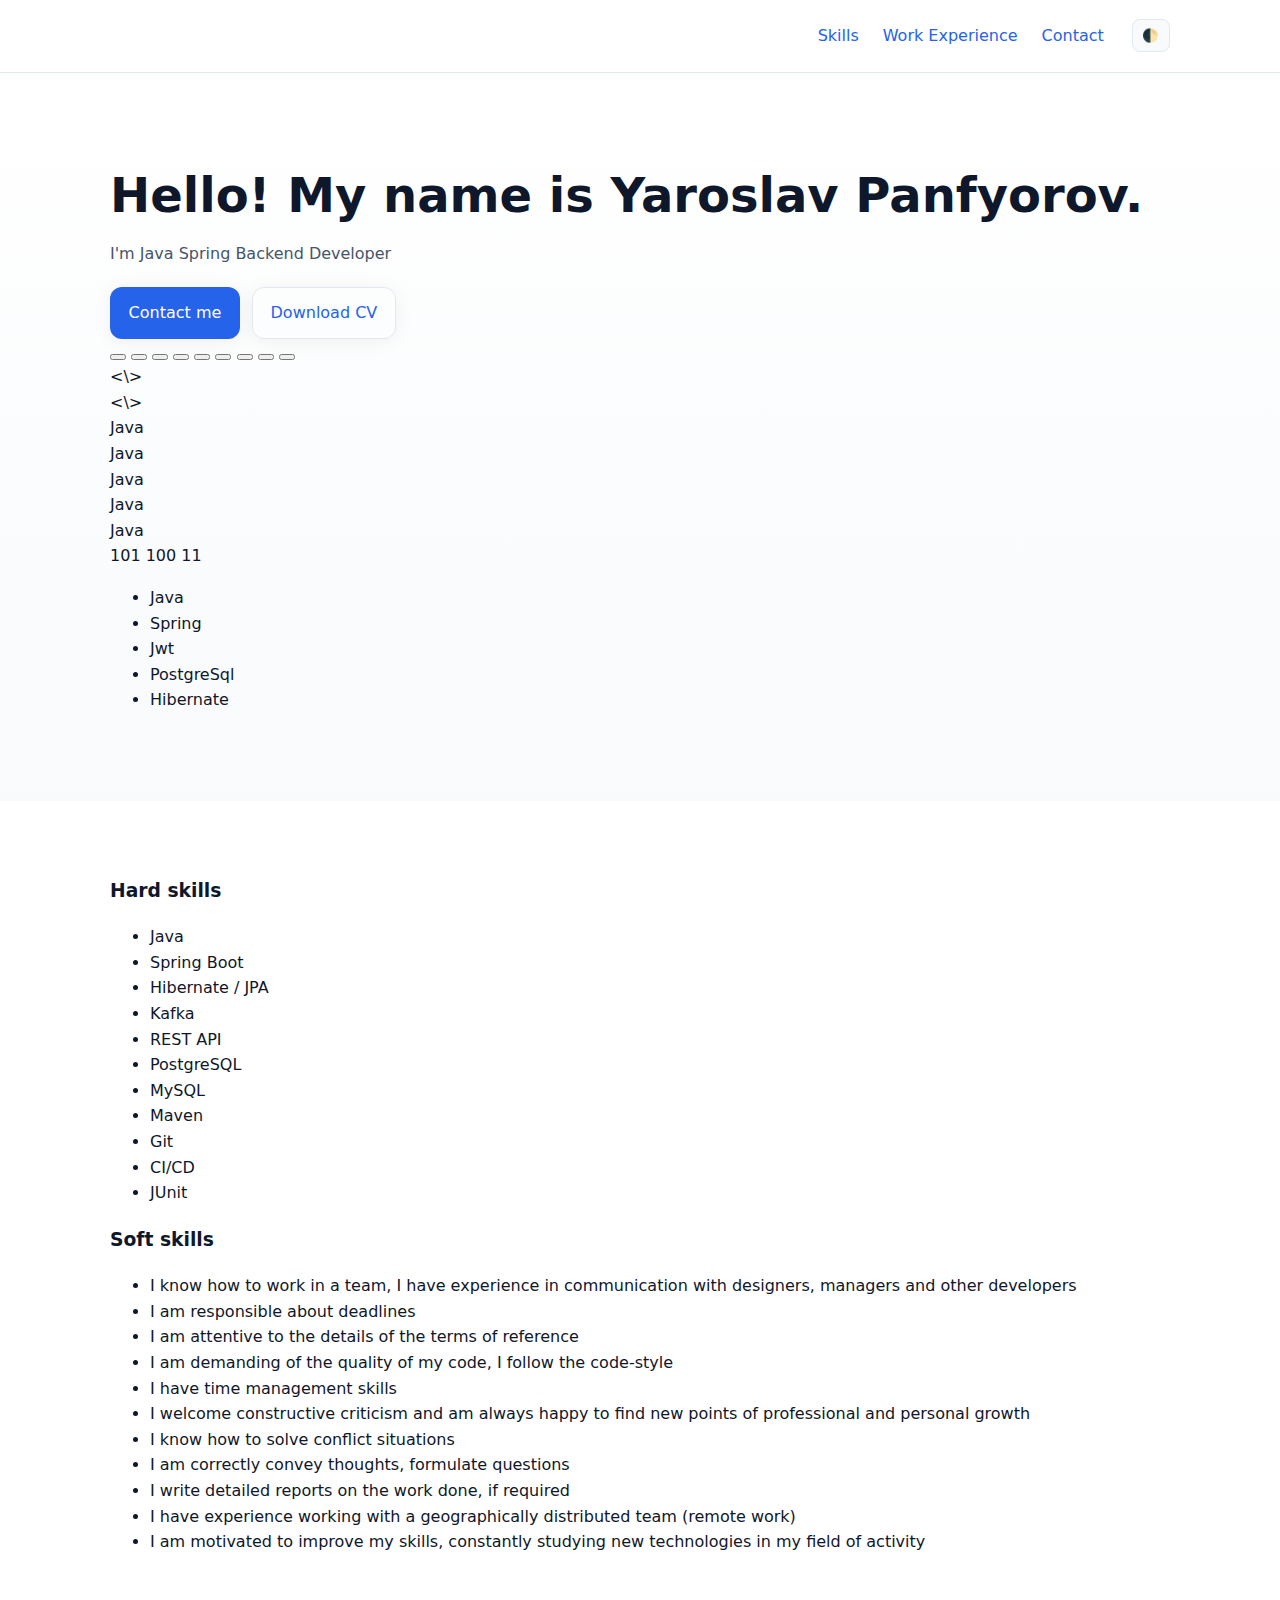
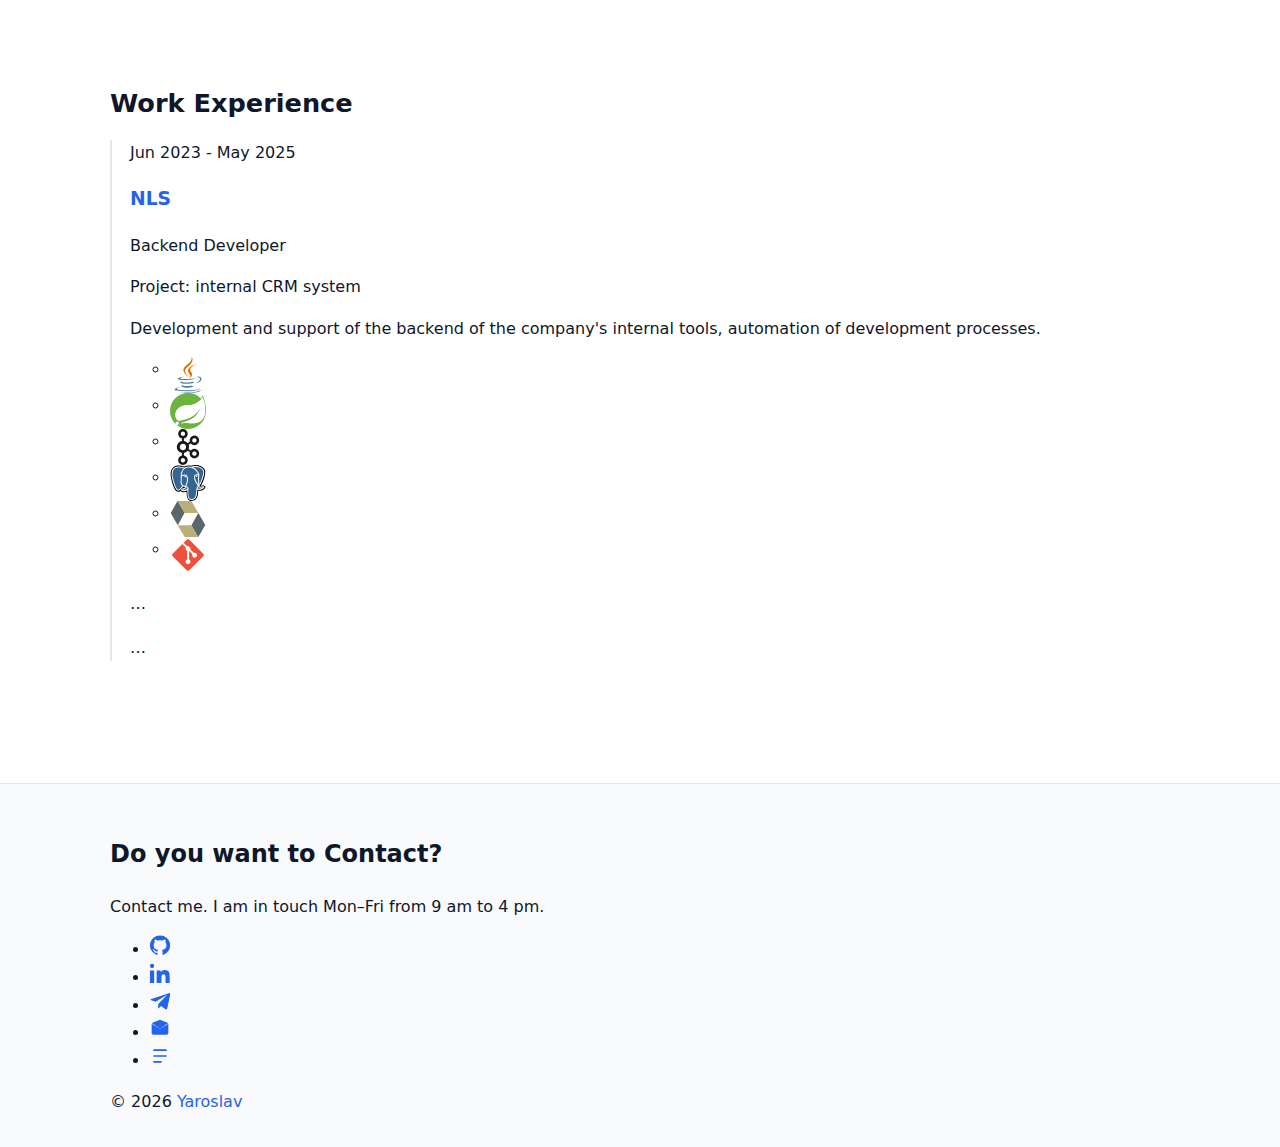
<file: index.html>
<!doctype html>
<html lang="ru" dir="ltr">
<head>
  <meta charset="utf-8" />
  <meta name="viewport" content="width=device-width,initial-scale=1" />
  <title>Yaroslav Panfyorov Backend developer| Portfolio</title>
  <meta name="description" content="Site portfolio Yaroslav Panfyorov" />


  <!-- Open Graph -->
  <meta property="og:title" content="Yaroslav — Portfolio" />
  <meta property="og:description" content="Проекты, опыт и контакты." />
  <meta property="og:type" content="website" />
  <meta property="og:url" content="./" />
  <meta property="og:image" content="./assets/img/og-preview.png" />

  <link rel="icon" href="./assets/img/favicon.png" type="image/png" />
  <link rel="preload" href="./assets/css/main.css" as="style" />
  <link rel="stylesheet" href="./assets/css/main.css" />
  <script defer src="./assets/js/main.js"></script>
</head>
<body>
<a class="skip-link" href="#hero">Move to content</a>

<header class="header" role="banner">
  <div class="container header__inner">
    <a href="#hero">
      <svg class="logo__svg" width="64" height="64" viewBox="0 0 64 64" fill="none" xmlns="http://www.w3.org/2000/svg">
              <path fill-rule="evenodd" clip-rule="evenodd" d="M45.6001 34.7586C45.6001 33.6157 44.5258 32.6896 43.2001 32.6896H20.8C19.4743 32.6896 18.4 33.6157 18.4 34.7586V51.3103C18.4 51.6909 18.7586 52 19.2 52H44.8001C45.2415 52 45.6001 51.6909 45.6001 51.3103V34.7586ZM32.8412 37.9889L29.6412 46.2647C29.5019 46.6256 29.7283 47.0166 30.1476 47.1372C30.5662 47.2573 31.0198 47.0621 31.1597 46.7007L34.3597 38.4248C34.499 38.064 34.2726 37.6729 33.8533 37.5523C33.4347 37.4322 32.9812 37.6274 32.8412 37.9889ZM27.8658 46.1L24.9619 42.3447L27.8658 38.5895C28.1105 38.2723 28.0115 37.8441 27.6444 37.6328C27.2765 37.4219 26.7797 37.5072 26.5347 37.8237L23.3347 41.9617C23.1554 42.1935 23.1554 42.4955 23.3347 42.7271L26.5347 46.865C26.7794 47.1815 27.2761 47.2671 27.6444 47.0559C28.0115 46.845 28.1108 46.4167 27.8658 46.0993V46.1ZM37.4658 46.8654L40.6658 42.7275C40.8451 42.4956 40.8451 42.1936 40.6658 41.9621L37.4658 37.8241C37.2212 37.5076 36.7244 37.422 36.3562 37.6333C35.989 37.8442 35.8897 38.2724 36.1347 38.5899L39.0387 42.3451L36.1347 46.1004C35.8901 46.4175 35.989 46.8458 36.3562 47.057C36.724 47.2679 37.2208 47.1826 37.4658 46.8661V46.8654Z" fill="white"></path>
              <path fill-rule="evenodd" clip-rule="evenodd" d="M43.2 21.6552C43.2 26.9877 38.1857 31.3103 32 31.3103C25.8143 31.3103 20.8 26.9877 20.8 21.6552C20.8 16.3227 25.8143 12 32 12C38.1857 12 43.2 16.3227 43.2 21.6552Z" fill="white"></path>
              <path fill-rule="evenodd" clip-rule="evenodd" d="M16.8 39.2126C13.8104 42.4657 12 46.692 12 51.3103C12 51.6909 12.3586 52 12.8 52H16.9368C16.8478 51.7842 16.8 51.5523 16.8 51.3103L16.8 39.2126Z" fill="white"></path>
              <path fill-rule="evenodd" clip-rule="evenodd" d="M47.2 39.2126V51.3103C47.2 51.5523 47.1522 51.7842 47.0632 52H51.2C51.6414 52 52 51.6909 52 51.3103C52 46.6918 50.1896 42.4654 47.2 39.2126H47.2Z" fill="white"></path>
    </svg>
    </a>


    <button class="header__burger" aria-label="Открыть меню" aria-expanded="false" aria-controls="nav">
      <span class="header__burger-line" aria-hidden="true"></span>
      <span class="header__burger-line" aria-hidden="true"></span>
      <span class="header__burger-line" aria-hidden="true"></span>
    </button>

    <nav id="nav" class="nav" role="navigation" aria-label="Main navigation">
      <ul class="nav__list">
        <li class="nav__item"><a class="nav__link" href="#skills">Skills</a></li>
        <li class="nav__item"><a class="nav__link" href="#experience">Work Experience</a></li>
        <li class="nav__item"><a class="nav__link" href="#contact">Contact</a></li>
      </ul>
      <button class="theme-toggle" type="button" aria-pressed="false" title="change theme" data-theme-toggle>
        <span class="theme-toggle__icon" aria-hidden="true">🌓</span><span class="visually-hidden">Topic</span>
      </button>
    </nav>
  </div>
</header>

<main id="main" class="main" role="main">
  <!-- Hero -->
<section id="hero" class="hero" aria-labelledby="hero-title">
  <div class="container hero__inner">

    <div class="hero__content">
      <h1 id="hero-title" class="hero__title">Hello! My name is Yaroslav Panfyorov.</h1>
      <p class="hero__subtitle">I'm Java Spring Backend Developer</p>
      <div class="hero__cta">
        <a class="btn btn--primary" href="#contact">Contact me</a>
        <a class="btn btn--ghost" href="assets/pdf/Yaroslav_Panfyorov_CV.docx" download>Download CV</a>
      </div>
    </div>

    <!-- 3D scene (без React) -->
<div class="hero__scene-wrapper" aria-hidden="true">
  <div class="hero-scene" data-js-scroll-effect>
    <!-- Laptop -->
    <div class="laptop-bottom-panel">
      <div class="laptop-bottom-panel__shadow"></div>
      <div class="laptop-bottom-panel__base"></div>
      <div class="laptop-bottom-panel__keyboard">
        <!-- Клавиши делаем кнопками, но без табфокуса -->
        <!-- Сгенерировано сокращённо — можно дублировать при желании -->
        <button class="laptop-bottom-panel__key" type="button" tabindex="-1" aria-hidden="true"></button>
        <button class="laptop-bottom-panel__key" type="button" tabindex="-1" aria-hidden="true"></button>
        <button class="laptop-bottom-panel__key" type="button" tabindex="-1" aria-hidden="true"></button>
        <button class="laptop-bottom-panel__key" type="button" tabindex="-1" aria-hidden="true"></button>
        <button class="laptop-bottom-panel__key" type="button" tabindex="-1" aria-hidden="true"></button>
        <button class="laptop-bottom-panel__key" type="button" tabindex="-1" aria-hidden="true"></button>
        <button class="laptop-bottom-panel__key" type="button" tabindex="-1" aria-hidden="true"></button>
        <button class="laptop-bottom-panel__key" type="button" tabindex="-1" aria-hidden="true"></button>
        <button class="laptop-bottom-panel__key" type="button" tabindex="-1" aria-hidden="true"></button>
      </div>
      <div class="laptop-bottom-panel__shine"></div>
    </div>
    <div class="laptop-top-panel">
      <div class="laptop-top-panel__base"></div>
      <div class="laptop-top-panel__screen"></div>
      <div class="laptop-top-panel__shine"></div>
    </div>

    <!-- UML -->
    <div class="uml-diagram">
      <div class="uml-diagram__ellipse uml-diagram__ellipse--top"></div>
      <div class="uml-diagram__direction-arrow uml-diagram__direction-arrow--top"></div>
      <div class="uml-diagram__rhombus">&lt;\&gt;</div>
      <div class="uml-diagram__direction-arrow uml-diagram__direction-arrow--left"></div>
      <div class="uml-diagram__direction-line uml-diagram__direction-line--top-left"></div>
      <div class="uml-diagram__direction-line uml-diagram__direction-line--top-right"></div>
      <div class="uml-diagram__direction-arrow uml-diagram__direction-arrow--right"></div>
      <div class="uml-diagram__rectangle uml-diagram__rectangle--left"></div>
      <div class="uml-diagram__rectangle uml-diagram__rectangle--right"></div>
      <div class="uml-diagram__direction-line uml-diagram__direction-line--bottom"></div>
      <div class="uml-diagram__direction-arrow uml-diagram__direction-arrow--bottom"></div>
      <div class="uml-diagram__ellipse uml-diagram__ellipse--bottom"></div>
    </div>

    <!-- Плавающие «бейджи» технологий -->
    <div class="code-signs" aria-hidden="true">
      <div class="code-signs__sign code-signs__sign--left code-signs__sign--tag">&lt;\&gt;</div>
      <div class="code-signs__sign code-signs__sign--left code-signs__sign--ts">Java</div>
      <div class="code-signs__sign code-signs__sign--right code-signs__sign--react">Java</div>
      <div class="code-signs__sign code-signs__sign--right code-signs__sign--postcss">Java</div>
      <div class="code-signs__sign code-signs__sign--left code-signs__sign--js">Java</div>
      <div class="code-signs__sign code-signs__sign--left code-signs__sign--stars">Java</div>
    </div>

    <!-- Бегущая «код-панель» -->
    <div class="code-panel" aria-hidden="true">
      <div class="code-panel__word"></div>
      <div class="code-panel__word code-panel__word--2"></div>
      <div class="code-panel__word code-panel__word--bright-color"></div>
      <div class="code-panel__word code-panel__word--yellow-color"></div>
    </div>

    <!-- Байт-код -->
    <div class="byte-code" aria-hidden="true">
      <span class="byte-code__char">1</span><span class="byte-code__char">0</span><span class="byte-code__char">1</span>
      <span class="byte-code__char">1</span><span class="byte-code__char">0</span><span class="byte-code__char">0</span>
      <span class="byte-code__char">1</span><span class="byte-code__char">1</span>
    </div>

    <!-- Икон-слайдер (ванильный) -->
    <div class="hero-slider" data-js-slider>
      <ul class="hero-slider__list" data-js-slider-track>
        <li class="hero-slider__item">Java</li>
        <li class="hero-slider__item">Spring</li>
        <li class="hero-slider__item">Jwt</li>
        <li class="hero-slider__item">PostgreSql</li>
        <li class="hero-slider__item">Hibernate</li>

      </ul>
    </div>
  </div>
</div>

  </div>
</section>

   <!-- Skills -->
  <section id="skills" class="skills skills--two-cols" aria-labelledby="skills-title">
  <div class="container">
    <h2 id="skills-title" class="section-title visually-hidden">Skills</h2>

    <div class="skills__cols">
      <!-- Hard -->
      <section aria-labelledby="skills-hard-title" class="skills__col">
        <h3 id="skills-hard-title" class="skills__title skills__title--hard">Hard <span>skills</span></h3>
        <ul class="skill-list" role="list">
          <li class="skill-pill">Java</li>
          <li class="skill-pill">Spring Boot</li>
          <li class="skill-pill">Hibernate / JPA</li>
          <li class="skill-pill">Kafka</li>
          <li class="skill-pill">REST API</li>
          <li class="skill-pill">PostgreSQL</li>
          <li class="skill-pill">MySQL</li>
          <li class="skill-pill">Maven</li>
          <li class="skill-pill">Git</li>
          <li class="skill-pill">CI/CD</li>
          <li class="skill-pill">JUnit</li>
        </ul>
      </section>

      <!-- Soft -->
      <section aria-labelledby="skills-soft-title" class="skills__col">
        <h3 id="skills-soft-title" class="skills__title skills__title--soft">Soft <span>skills</span></h3>
        <ul class="skill-list" role="list">
          <li class="skill-pill">I know how to work in a team, I have experience in communication with designers, managers and other developers</li>
          <li class="skill-pill">I am responsible about deadlines</li>
          <li class="skill-pill">I am attentive to the details of the terms of reference</li>
          <li class="skill-pill">I am demanding of the quality of my code, I follow the code-style</li>
          <li class="skill-pill">I have time management skills</li>
          <li class="skill-pill">I welcome constructive criticism and am always happy to find new points of professional and personal growth</li>
          <li class="skill-pill">I know how to solve conflict situations</li>
          <li class="skill-pill">I am correctly convey thoughts, formulate questions</li>
          <li class="skill-pill">I write detailed reports on the work done, if required</li>
          <li class="skill-pill">I have experience working with a geographically distributed team (remote work)</li>
          <li class="skill-pill">I am motivated to improve my skills, constantly studying new technologies in my field of activity</li>
        </ul>
      </section>
    </div>
  </div>
</section>


  <!-- Work Experience -->
<section id="experience" class="experience section">
  <div class="container experience__inner">
    <h2 class="section-title">Work <span>Experience</span></h2>

    <ol class="timeline">
      <li class="timeline__item">
        <article class="exp-card">
           <time class="work-experience-card__date" datetime="2023-06"> Jun 2023 - May 2025 </time>
           <h3 class="work-experience-card__title">
             <a class="work-experience-card__link"  target="_blank" title="Open a new tab"> NLS </a>
           </h3>
           <div class="work-experience-card__position" bis_skin_checked="1"> Backend Developer </div>
           <div class="work-experience-card__description" bis_skin_checked="1">
             <p>Project: internal CRM system</p>
             <p>Development and support of the backend of the company's internal tools, automation of development processes.</p>
           </div>
           <div class="stack" bis_skin_checked="1">
             <ul class="stack__list flow">
               <li class="stack__item">
                 <img class="stack__image" src="assets/icon/java-svgrepo-com.svg" alt="Java" title="Java" width="36" height="36" loading="lazy">
               </li>
               <li class="stack__item">
                 <img class="stack__image" src="assets/icon/spring-icon-svgrepo-com.svg" alt="spring" title="spring" width="36" height="36" loading="lazy">
               </li>
               <li class="stack__item">
                 <img class="stack__image" src="assets/icon/kafka-icon-svgrepo-com.svg" alt="kafka" title="kafka" width="36" height="36" loading="lazy">
               </li>
               <li class="stack__item">
                 <img class="stack__image" src="assets/icon/postgresql-svgrepo-com.svg" alt="postgresql" title="postgresql" width="36" height="36" loading="lazy">
               </li>
               <li class="stack__item">
                 <img class="stack__image" src="assets/icon/hibernate-svgrepo-com.svg" alt="hibernate" title="hibernate" width="36" height="36" loading="lazy">
               </li>
               <li class="stack__item">
                 <img class="stack__image" src="assets/icon/git-svgrepo-com.svg" alt="git" title="git" width="36" height="36" loading="lazy">
               </li>
             </ul>
           </div>
        </article>
      </li>
      <li class="timeline__item">
        <article class="exp-card">…</article>
      </li>
      <li class="timeline__item">
        <article class="exp-card">…</article>
      </li>
      <!-- ещё элементы -->
    </ol>
  </div>
</section>


</main>

<footer id="contact" class="footer" role="contentinfo" >
  <div class="container">
    <div class="footer__card">
      <div class="footer__left">
        <h2 class="footer__title">
          Do you want to  <span class="footer__accent">Contact?</span>
        </h2>
        <p class="footer__note">
          Contact me. I am in touch Mon–Fri from 9 am to 4 pm.
        </p>
      </div>

      <ul class="footer__socials" aria-label="Social links">
        <li>
          <a class="socbtn" href="https://github.com/xpanfy00" target="_blank" rel="noopener" aria-label="GitHub">
            <!-- GitHub -->
            <svg viewBox="0 0 24 24" width="20" height="20" aria-hidden="true"><path fill="currentColor" d="M12 .5a12 12 0 0 0-3.79 23.39c.6.11.82-.26.82-.58v-2.02c-3.34.73-4.04-1.61-4.04-1.61-.55-1.39-1.35-1.76-1.35-1.76-1.1-.75.08-.74.08-.74 1.22.09 1.87 1.26 1.87 1.26 1.08 1.86 2.84 1.32 3.53 1.01.11-.79.42-1.32.76-1.63-2.66-.3-5.46-1.33-5.46-5.93 0-1.31.47-2.39 1.24-3.23-.13-.31-.54-1.55.12-3.23 0 0 1.01-.32 3.3 1.23a11.45 11.45 0 0 1 6.01 0c2.28-1.55 3.29-1.23 3.29-1.23.66 1.68.25 2.92.12 3.23.77.84 1.24 1.92 1.24 3.23 0 4.61-2.8 5.63-5.47 5.93.43.37.81 1.1.81 2.22v3.29c0 .32.21.7.83.58A12 12 0 0 0 12 .5z"/></svg>
          </a>
        </li>
        <li>
          <a class="socbtn" href="https://www.linkedin.com/in/yaroslav-panfyorov-017545185/" target="_blank" rel="noopener" aria-label="LinkedIn">
            <svg viewBox="0 0 24 24" width="20" height="20" aria-hidden="true"><path fill="currentColor" d="M4.98 3.5C4.98 4.88 3.86 6 2.5 6S0 4.88 0 3.5 1.12 1 2.5 1 4.98 2.12 4.98 3.5zM0 8.98h5V24H0zM8 8.98h4.79v2.05h.07c.67-1.27 2.3-2.6 4.74-2.6 5.07 0 6 3.33 6 7.67V24h-5v-6.75c0-1.61-.03-3.68-2.25-3.68-2.25 0-2.6 1.76-2.6 3.56V24H8z"/></svg>
          </a>
        </li>
        <li>
          <a class="socbtn" href="https://t.me/carter077" target="_blank" rel="noopener" aria-label="Telegram">
            <svg viewBox="0 0 24 24" width="20" height="20" aria-hidden="true"><path fill="currentColor" d="M9.97 15.45l-.39 5.48c.56 0 .8-.24 1.09-.53l2.62-2.52 5.43 3.97c.99.55 1.69.26 1.96-.92l3.55-16.64h.01c.31-1.44-.52-2-1.48-1.65L1.67 9.55c-1.41.55-1.38 1.34-.24 1.69l5.3 1.65 12.34-7.59c.58-.35 1.11-.16.68.19"/></svg>
          </a>
        </li>
        <li>
          <a class="socbtn" href="mailto:y.panfyorov@gmail.com" aria-label="Email">
            <svg viewBox="0 0 24 24" width="20" height="20" aria-hidden="true"><path fill="currentColor" d="M12 13L2 6.75V18a2 2 0 0 0 2 2h16a2 2 0 0 0 2-2V6.75z"/><path fill="currentColor" d="M22 6l-10 7L2 6l10-4z"/></svg>
          </a>
        </li>
        <li>
          <a class="socbtn" href="#" aria-label="Blog">
            <svg viewBox="0 0 24 24" width="20" height="20" aria-hidden="true"><path fill="currentColor" d="M4 4h16v2H4zm0 7h16v2H4zm0 7h10v2H4z"/></svg>
          </a>
        </li>
      </ul>

      <div class="footer__copy">
        © <span id="year"></span> <a class="link" href="#" rel="noopener">Yaroslav</a>
      </div>
    </div>
  </div>
</footer>

</body>
</html>
</file>
<file: assets/css/main.css>
:root {
  --bg: #ffffff;
  --text: #0f172a;
  --muted: #475569;
  --primary: #2563eb;
  --surface: #f8fafc;
  --border: #e2e8f0;
  --shadow: 0 2px 20px rgba(2, 6, 23, .06);
  --rad: 12px;
  --container: 1100px;
}

[data-theme=dark] {
  --bg: #0b1020;
  --text: #e5e7eb;
  --muted: #a3a3a3;
  --primary: #60a5fa;
  --surface: #0f172a;
  --border: #1f2937;
  --shadow: 0 2px 20px rgba(0,0,0,.35);
}

* {
  box-sizing: border-box;
}

html, body {
  height: 100%;
}

html {
  scroll-behavior: smooth;
}

body {
  margin: 0;
}

img {
  max-width: 100%;
  display: block;
  height: auto;
}

a {
  color: var(--primary);
  text-decoration: none;
}
a:focus {
  outline: 2px dashed var(--primary);
  outline-offset: 2px;
}

.visually-hidden {
  position: absolute !important;
  clip: rect(0 0 0 0) !important;
  clip-path: inset(50%) !important;
  height: 1px !important;
  width: 1px !important;
  overflow: hidden !important;
  white-space: nowrap !important;
  border: 0 !important;
  padding: 0 !important;
  margin: -1px !important;
}

.skip-link {
  position: absolute;
  left: -9999px;
  top: auto;
}
.skip-link:focus {
  left: 1rem;
  top: 1rem;
  background: #fff;
  color: #000;
  padding: 0.5rem 1rem;
  border-radius: 0.5rem;
  z-index: 1000;
}

body {
  font: 16px/1.6 system-ui, -apple-system, Segoe UI, Roboto, Ubuntu, Cantarell, Noto Sans, "Helvetica Neue", Arial, "Apple Color Emoji", "Segoe UI Emoji";
  background: var(--bg);
  color: var(--text);
}

.section-title {
  font-size: clamp(1.25rem, 2vw, 1.75rem);
  margin: 0 0 1rem;
}

.link {
  position: relative;
}
.link::after {
  content: "";
  position: absolute;
  left: 0;
  bottom: -2px;
  width: 100%;
  height: 1px;
  background: currentColor;
  transform: scaleX(0);
  transform-origin: left;
  transition: transform 0.2s;
}
.link:hover::after {
  transform: scaleX(1);
}

.btn {
  display: inline-block;
  padding: 0.75rem 1.1rem;
  border-radius: 0.75rem;
  border: 1px solid var(--border);
  box-shadow: var(--shadow);
  transition: 0.2s;
}
.btn--primary {
  background: var(--primary);
  color: #fff;
  border-color: transparent;
}
.btn--primary:hover {
  transform: translateY(-1px);
}
.btn--ghost:hover {
  background: var(--surface);
}

.container {
  width: 100%;
  max-width: var(--container);
  margin-inline: auto;
  padding-inline: 20px;
}

.main {
  padding-top: 12px;
}

.header {
  position: sticky;
  top: 0;
  z-index: 50;
  background: var(--bg);
  border-bottom: 1px solid var(--border);
}

.header__inner {
  display: flex;
  align-items: center;
  justify-content: space-between;
  min-height: 64px;
}

.header__logo {
  font-weight: 700;
  letter-spacing: 0.3px;
}

.header__burger {
  display: none;
  background: none;
  border: 0;
  padding: 0.25rem 0.5rem;
}
.header__burger-line {
  display: block;
  width: 24px;
  height: 2px;
  background: var(--text);
  margin: 5px 0;
  border-radius: 2px;
}

.nav {
  display: flex;
  gap: 24px;
  align-items: center;
}
.nav__list {
  display: flex;
  gap: 16px;
  list-style: none;
  margin: 0;
  padding: 0;
}
.nav__link {
  padding: 0.5rem 0.25rem;
  border-radius: 0.5rem;
}
.nav__link--active {
  color: var(--primary);
}

.theme-toggle {
  border: 1px solid var(--border);
  background: var(--surface);
  border-radius: 0.5rem;
  padding: 0.5rem 0.6rem;
  cursor: pointer;
}

@media (max-width: 767px) {
  .header__burger {
    display: block;
  }
  .nav {
    position: fixed;
    inset: 64px 0 auto 0;
    transform: translateY(-120%);
    transition: transform 0.25s;
    background: var(--bg);
    border-bottom: 1px solid var(--border);
    padding: 12px 16px;
    flex-direction: column;
    gap: 12px;
  }
  .nav--open {
    transform: translateY(0);
  }
  .nav__list {
    flex-direction: column;
    align-items: flex-start;
    gap: 8px;
  }
}
.hero {
  padding: 72px 0;
  background: linear-gradient(180deg, transparent 0%, var(--surface) 100%);
}
.hero__title {
  font-size: clamp(2rem, 5vw, 3rem);
  margin: 0 0 0.5rem;
}
.hero__subtitle {
  color: var(--muted);
  margin: 0 0 1.25rem;
}
.hero__cta {
  display: flex;
  gap: 0.75rem;
  flex-wrap: wrap;
}

.skills {
  padding: 56px 0;
}
.skills__grid {
  display: grid;
  grid-template-columns: repeat(5, minmax(0, 1fr));
  gap: 16px;
  list-style: none;
  margin: 0;
  padding: 0;
}
.skills__item {
  background: var(--surface);
  border: 1px solid var(--border);
  border-radius: var(--rad);
  padding: 16px;
  display: flex;
  align-items: center;
  gap: 12px;
  box-shadow: var(--shadow);
  transition: transform 0.2s;
}
.skills__item:hover {
  transform: translateY(-2px);
}
.skills__icon {
  width: 28px;
  height: 28px;
}
.skills__label {
  font-weight: 500;
}
@media (max-width: 1199px) {
  .skills__grid {
    grid-template-columns: repeat(3, 1fr);
  }
}
@media (max-width: 767px) {
  .skills__grid {
    grid-template-columns: repeat(2, 1fr);
  }
}

.portfolio {
  padding: 56px 0;
}
.portfolio__head {
  display: flex;
  justify-content: space-between;
  align-items: center;
  gap: 12px;
  flex-wrap: wrap;
  margin-bottom: 16px;
}
.portfolio__filters {
  display: flex;
  gap: 8px;
}
.portfolio__grid {
  list-style: none;
  margin: 0;
  padding: 0;
  display: grid;
  grid-template-columns: repeat(3, minmax(0, 1fr));
  gap: 16px;
}

.tag {
  padding: 0.35rem 0.6rem;
  border: 1px solid var(--border);
  background: var(--surface);
  border-radius: 999px;
  cursor: pointer;
}
.tag--active {
  border-color: var(--primary);
  color: var(--primary);
}

.card {
  display: flex;
  flex-direction: column;
  background: var(--bg);
  border: 1px solid var(--border);
  border-radius: var(--rad);
  overflow: hidden;
  box-shadow: var(--shadow);
  transition: transform 0.2s, opacity 0.2s;
}
.card--hidden {
  opacity: 0.2;
}
.card:hover {
  transform: translateY(-3px);
}
.card__img {
  width: 100%;
  aspect-ratio: 16/9;
  object-fit: cover;
  background: var(--surface);
}
.card__body {
  padding: 14px;
}
.card__title {
  margin: 0 0 0.25rem;
  font-size: 1.05rem;
}
.card__desc {
  margin: 0 0 0.5rem;
  color: var(--muted);
}
.card__tags {
  display: flex;
  gap: 6px;
  list-style: none;
  margin: 0 0 0.5rem;
  padding: 0;
  flex-wrap: wrap;
}
.card__tag {
  font-size: 0.85rem;
  border: 1px solid var(--border);
  border-radius: 6px;
  padding: 0.15rem 0.4rem;
}
.card__links {
  display: flex;
  gap: 12px;
}

.experience {
  padding: 56px 0;
}

.timeline {
  list-style: none;
  margin: 0;
  padding: 0;
  border-left: 2px solid var(--border);
  padding-left: 18px;
}
.timeline__item {
  position: relative;
  margin: 0 0 18px;
}
.timeline__point {
  position: absolute;
  left: -10px;
  top: 0.25rem;
  width: 10px;
  height: 10px;
  background: var(--primary);
  border-radius: 50%;
}
.timeline__role {
  margin: 0 0 0.15rem;
}
.timeline__date {
  margin: 0 0 0.35rem;
  color: var(--muted);
}
.timeline__bullets {
  margin: 0;
  padding-left: 1rem;
}

.footer {
  margin-top: 48px;
  border-top: 1px solid var(--border);
  padding: 32px 0;
  background: var(--surface);
}
.footer__inner {
  display: flex;
  justify-content: space-between;
  gap: 16px;
  flex-wrap: wrap;
}

.contact-list {
  list-style: none;
  margin: 0;
  padding: 0;
  display: flex;
  gap: 12px;
  flex-wrap: wrap;
}

.footer__links {
  list-style: none;
  margin: 8px 0 0;
  padding: 0;
  display: flex;
  gap: 10px;
  flex-wrap: wrap;
}

/*# sourceMappingURL=main.css.map */
</file>
